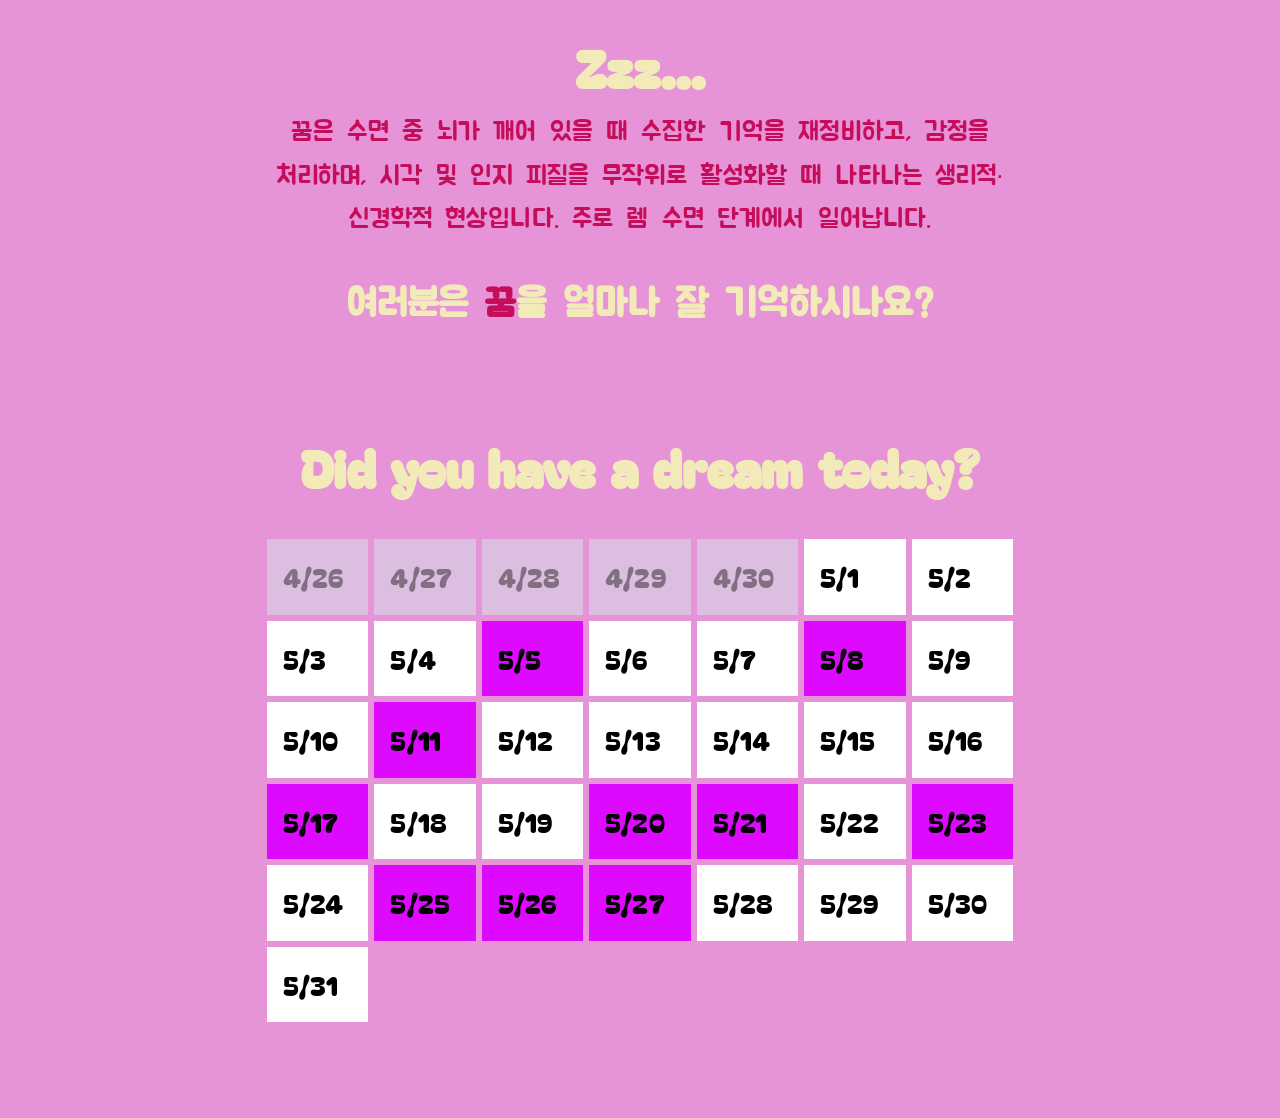
<file: index.html>
<!DOCTYPE html>
<html lang="en">
<head>
    <meta charset="UTF-8">
    <meta name="viewport" content="width=device-width, initial-scale=1.0">
    <link rel="preconnect" href="https://fonts.googleapis.com">
<link rel="preconnect" href="https://fonts.gstatic.com" crossorigin>
<link href="https://fonts.googleapis.com/css2?family=Bagel+Fat+One&family=Jua&display=swap" rel="stylesheet">
    <link rel="stylesheet" href="style.css" />
    <title>Dream</title>
    
</head>
<body>
 <h1>Zzz...</h1>   
 <p>
    꿈은 수면 중 뇌가 깨어 있을 때 수집한 기억을 재정비하고, 감정을 처리하며, 시각 및 인지 피질을 무작위로 활성화할 때 나타나는 생리적·신경학적 현상입니다. 주로 렘 수면 단계에서 일어납니다.
</p>
<h2>여러분은 <strong>꿈</strong>을 얼마나 잘 기억하시나요?</h2>
<br />
<br />
<h1>Did you have a dream today?</h1>
<div class="container">

        <div class="table">
                <div class="null">4/26</div>
                <div class="null">4/27</div>
                <div class="null">4/28</div>
                <div class="null">4/29</div>
                <div class="null">4/30</div>
                <div class="row1">5/1</div>
                <div class="row1">5/2</div>


                <div class="row2">5/3</div>
                <div class="row2">5/4</div>
                <a href="#d-505" class="dreamed">5/5</a>
                <div class="row2">5/6</div>
                <div class="row2">5/7</div>
                <a href="#d-508" class="dreamed">5/8</a>
                <div class="row2">5/9</div>

                <div class="row3">5/10</div>
                <a href="#d-511" class="dreamed">5/11</a>
                <div class="row3">5/12</div>
                <div class="row3">5/13</div>
                 <div class="row3">5/14</div>
                <div class="row3">5/15</div>
                <div class="row3">5/16</div>

                <a href="#d-517" class="dreamed">5/17</a>
                <div class="row4">5/18</div>
                <div class="row4">5/19</div>
                <a href="#d-520" class="dreamed">5/20</a>
                <a href="#d-521" class="dreamed">5/21</a>
                <div class="row4">5/22</div>
                <a href="#d-523" class="dreamed">5/23</a>

                <div class="row5">5/24</div>
                <a href="#d-525" class="dreamed">5/25</a>
                <a href="#d-526" class="dreamed">5/26</a>
                <a href="#d-527" class="dreamed">5/27</a>
                <div class="row5">5/28</div>
                <div class="row5">5/29</div>
                <div class="row5">5/30</div>

                <div class="row6">5/31</div>

    </div>
</div>
<br />
<div id="d-505" class="modal"><div class="modal-box"><a href="#" class="close">✕</a><h2>5/5</h2><p>시골에 어떤 사람을 취재하러 갔다가 조난을 당했다. 전형적인 일본 공포게임같은 분위기의 꿈이었다. 어제 밤에 일본 공포게임 영상을 보고 잔 게 원인일 것 같다..</p></div></div>
<div id="d-508" class="modal"><div class="modal-box"><a href="#" class="close">✕</a><h2>5/8</h2><p>버스에서 졸다가 깼는데 전혀 모르는 동네여서 등교를 포기했다. 등교하기가 싫어져서 그냥 자체휴강을 하고 그 동네를 탐험했다. 집으로 돌아가지 못할 것 같다고 생각한 순간 깼다.</p></div></div>
<div id="d-511" class="modal"><div class="modal-box"><a href="#" class="close">✕</a><h2>5/11</h2><p>조별과제(존재하지않음)에서 사고 쳐서 팀원들에게 욕 먹는 꿈을 꿨다...</p></div></div>
<div id="d-517" class="modal"><div class="modal-box"><a href="#" class="close">✕</a><h2>5/17</h2><p>친구와 찻잎을 사러 가는 꿈을 꿨다. 아직 국제차문화대전 가려면 꽤 남았는데 엄청나게 기대하고 있었나 봄.</p></div></div>
<div id="d-520" class="modal"><div class="modal-box"><a href="#" class="close">✕</a><h2>5/20</h2><p>친구를 만나러 패서디나에 갔는데 길을 잃었다. 절망...공포...스트레스...</p></div></div>
<div id="d-521" class="modal"><div class="modal-box"><a href="#" class="close">✕</a><h2>5/21</h2><p>전세계에 엄청나게 큰 지진이 일어나서 다 죽었다. 세계 멸망하는 꿈 오랜만에 꾸는 거 같음. 예전에는 자주 꿨는데...</p></div></div>
<div id="d-523" class="modal"><div class="modal-box"><a href="#" class="close">✕</a><h2>5/23</h2><p>가위에 눌렸다. 위에서 뭔가 무거운 존재가 날 짓누르는 것 같은 꿈을 꿨다.</p></div></div>
<div id="d-525" class="modal"><div class="modal-box"><a href="#" class="close">✕</a><h2>5/25</h2><img src="파비코리.jpg" alt="5/25" class="modal-img"><p>뭔가 리미널 스페이스같은 느낌이 나는 쇼핑몰에서 거대 파비코리 인형을 사는 꿈을 꿨다......왜?.....</p></div></div>
<div id="d-526" class="modal"><div class="modal-box"><a href="#" class="close">✕</a><h2>5/26</h2><p>어두운 길을 끝없이 걷는 꿈을 꿨다. 중간중간 계속 주변 풍경이 바뀌었다.</p></div></div>
<div id="d-527" class="modal"><div class="modal-box"><a href="#" class="close">✕</a><h2>5/27</h2><p>골목길을 걸으면서 동거인이랑 이런저런 얘기를 하는 꿈을 꿨다. 당연히 지금 동거하는 사람은 없고 친한 친구가 동거인으로 나왔는데, 며칠 전에 만났을 때 동거에 대한 얘기를 해서 그런가 봐.</p></div></div>
</body>
</html>
</file>
<file: style.css>
*{
    margin: 0;
    padding: 0;
    box-sizing: border-box;
}

body {
    background-color: #e693d7;
    font-size: 2vw;
    letter-spacing: 0.1px;
    word-spacing: 0.2em;
    line-height: 1.7;
    text-align: center;
    word-break: keep-all;
    padding: 24px;
    max-width: 800px;
    margin: 0 auto;
}
.jua-regular {
  font-family: "Jua", sans-serif;
  font-weight: 400;
  font-style: normal;
}

.bagel-fat-one-regular {
  font-family: "Bagel Fat One", system-ui;
  font-weight: 400;
  font-style: normal;
}


h1 {
    color: rgb(242, 235, 185);
    font-family: "Bagel Fat One", system-ui;
}

p {
    color: rgb(197, 13, 90);
    padding-bottom: 10px;
    margin-bottom: 20px;
    font-family: "Jua", sans-serif;
}

h2 {
    color: rgb(242, 235, 185);
    font-family: "Jua", sans-serif;
}
h3 {
    color: rgb(197, 11, 71);
    font-family: "Jua", sans-serif;
}
strong {
    color: rgb(197, 13, 90);
    font-family: "Jua", sans-serif;
}

a,
summary {
    color: rgb(242, 235, 185);
    font-family: "Jua", sans-serif;
}

a:hover {
    color: rgb(242, 235, 185);
    font-family: "Bagel Fat One", system-ui;
}

.container{
    display: flex;
    justify-content: center;
    align-items: center;
    height: 60vh;
    background-color: #e693d7;
}
.table{
    display: grid;
    grid-template-columns: repeat(7, 1fr);
    gap: 0;
    width: 100%;
    text-align: left;
}
.row1{
    padding: 16px;
    border:3px solid #e693d7;
    background-color: white;
    font-family: "Bagel Fat One", system-ui;
}

.row2{
    padding: 16px;
    border:3px solid #e693d7;
    background-color: white;
    font-family: "Bagel Fat One", system-ui;
}
.row3{
    padding: 16px;
    border: 3px solid #e693d7;
    background-color: white;
    font-family: "Bagel Fat One", system-ui;
}
.row4{
    padding: 16px;
    border:3px solid #e693d7;
    background-color: white;
    font-family: "Bagel Fat One", system-ui;
}
.row5{
    padding: 16px;
    border:3px solid #e693d7;
    background-color: white;
    font-family: "Bagel Fat One", system-ui;
}
.row6{
    padding: 16px;
    border:3px solid #e693d7;
    background-color: white;
    font-family: "Bagel Fat One", system-ui;
}
.dreamed{
    background-color: #de09ff;
    color: white;
    padding: 16px;
    border: 3px solid #e693d7;
    font-family: "Bagel Fat One", system-ui;
    cursor: pointer; text-decoration: none; color: inherit; display: block;
}
.null{
    background-color: #dbbee0;
    color: #816f82;
    padding: 16px;
    border: 3px solid #e693d7;
    font-family: "Bagel Fat One", system-ui;
}

.modal { display: none; position: fixed; inset: 0; background: #e693d7; z-index: 999; }
.modal:target { display: flex; justify-content: center; align-items: center; }

.modal-box { background: #e693d7; padding: 2rem; border-radius: 12px; max-width: 400px; width: 90%; position: relative; }
.close { position: absolute; top: 1rem; right: 1rem; text-decoration: none; color: rgb(242, 235, 185); font-size: 1.2rem; }

.modal-img { width: 100%; border-radius: 8px; margin-bottom: 0.8rem; }
</file>
